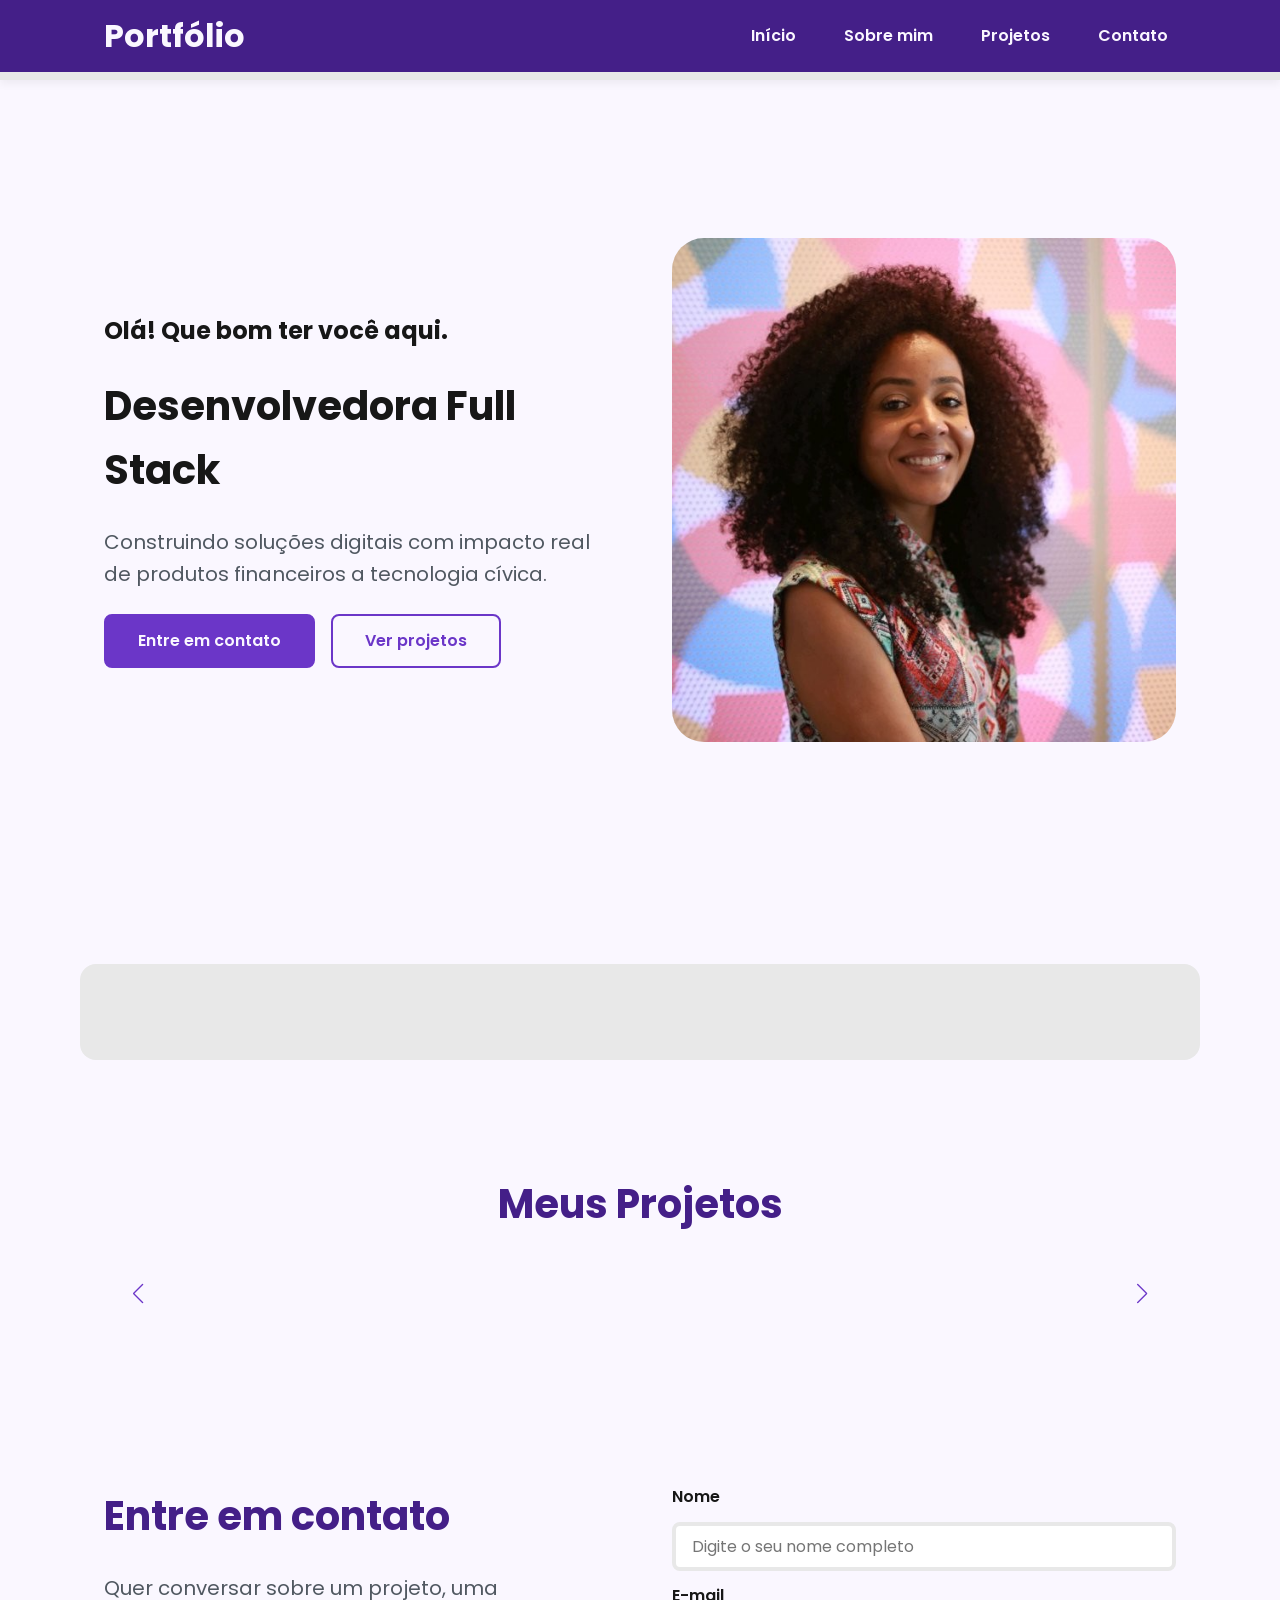
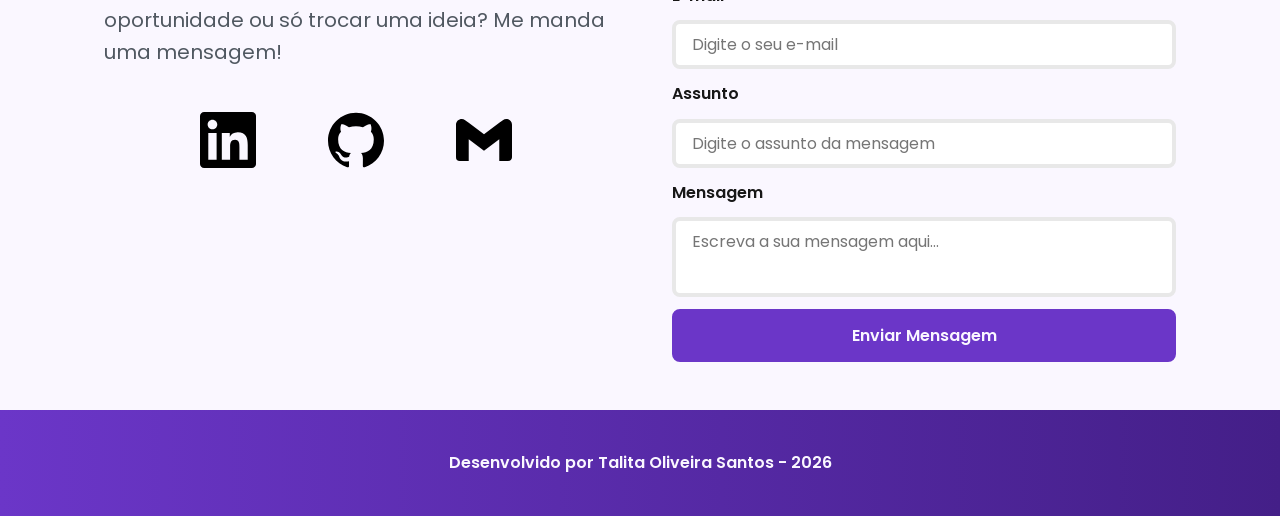
<file: index.html>
<!DOCTYPE html>
<html lang="pt-br">

<head>

  <!-- Fontes do Google -->
  <link rel="preconnect" href="https://fonts.googleapis.com">
  <link rel="preconnect" href="https://fonts.gstatic.com" crossorigin>

  <!-- Fonte do Google - Poppins -->
  <link href="https://fonts.googleapis.com/css2?family=Poppins&display=swap" rel="stylesheet">

  <meta charset="UTF-8">
  <meta name="viewport" content="width=device-width, initial-scale=1.0">
  <meta name="author" content="Talita Oliveira Santos">
  <meta name="description"
    content="Portfólio de Talita Oliveira Santos, Desenvolvedora Full Stack Java com experiência em aplicações web, mobile e backend. Conheça meus projetos e entre em contato.">
  <meta name="robots" content="index, follow">

  <link rel="icon" type="image/png" href="./assets/img/favicon.png">

  <!-- SWIPER CSS -->
  <link rel="stylesheet" href="https://cdn.jsdelivr.net/npm/swiper@11/swiper-bundle.min.css">

  <!-- Link para a Folha de Estilo da Página - CSS -->
  <link rel="stylesheet" href="./assets/css/style.css">

  <title>Talita Santos | Desenvolvedora Full Stack Java</title>

</head>

<body>

  <!-- Cabeçalho da Página (header) -->
  <header>
    <div class="menu-content">

      <!-- TÍTULO -->
      <a href="index.html" id="titulo">Portfólio</a>

      <!-- MENU -->
      <nav>
        <ul class="menu-list">
          <li><a href="#hero">Início</a></li>
          <li><a href="#about">Sobre mim</a></li>
          <li><a href="#projects">Projetos</a></li>
          <li><a href="#contact">Contato</a></li>
        </ul>
      </nav>

    </div>
  </header>

  <!-- Seção Principal da Página (main) -->
  <main>

    <!-- Seção Hero -->
    <section id="hero" class="section-container hero-container">

      <article class="hero-content">
        <span>Olá! Que bom ter você aqui.</span>
        <h1>Desenvolvedora Full Stack</h1>
        <p>Construindo soluções digitais com impacto real de produtos financeiros a tecnologia cívica.</p>

        <div class="buttons-container">
          <a href="#contact" class="botao">Entre em contato</a>
          <a href="#projects" class="botao-outline">Ver projetos</a>
        </div>
      </article>

      <figure class="hero-image">
        <img src="./assets/img/talita-santos.jpg"
          alt="Ilustração de Talita Oliveira Santos, Desenvolvedora Full Stack Java" class="float-animation">
      </figure>

    </section>

    <!-- Seção About -->
    <section id="about" class="section-container about-container">

    </section>

    <!-- Seção Projects -->
    <section id="projects" class="section-container projects-container">

      <h2>Meus Projetos</h2>

      <div class="swiper projects-swiper">
        <div class="swiper-wrapper">

        </div>

        <!-- Botões de navegação -->
        <div class="swiper-button-next"></div>
        <div class="swiper-button-prev"></div>

        <!-- Paginação -->
        <div class="swiper-pagination"></div>
      </div>

    </section>

    <!-- Seção Contact -->
    <section id="contact" class="section-container contact-container">

      <!-- REDES SOCIAIS -->
      <article class="contact-info">
        <h2>Entre em contato</h2>
        <p>Quer conversar sobre um projeto, uma oportunidade ou só trocar uma ideia? Me manda uma mensagem!</p>

        <div class="social-container">
          <a href="https://www.linkedin.com/in/talitasantosdev/" target="_blank" rel="noopener noreferrer"
            class="social-icon" aria-label="LinkedIn de Talita Santos">
            <img src="./assets/icons/social/linkedin.svg" alt="Link para o LinkedIn">
          </a>
          <a href="https://github.com/talitatech" target="_blank" rel="noopener noreferrer" class="social-icon"
            aria-label="GitHub de Talita Santos">
            <img src="./assets/icons/social/github.svg" alt="Link para o GitHub">
          </a>
          <a href="mailto:talita.santos.tech@gmail.com" class="social-icon" aria-label="E-mail de Talita Santos">
            <img src="./assets/icons/social/email.svg" alt="Link para o E-mail">
          </a>
        </div>
      </article>

      <!-- FORMULÁRIO -->
      <form id="formulario" action="https://formsubmit.co/11b68e0387b1bf816276bdb5819b3480" method="POST">

        <input type="hidden" name="_next" value="https://talitatech.github.io/portifolio-gen/success.html">
        <input type="hidden" name="_captcha" value="false">

        <label for="nome">Nome</label>
        <input id="nome" name="name" type="text" placeholder="Digite o seu nome completo">
        <span id="erro-nome"></span>

        <label for="email">E-mail</label>
        <input id="email" name="email" type="text" placeholder="Digite o seu e-mail">
        <span id="erro-email"></span>

        <label for="assunto">Assunto</label>
        <input id="assunto" name="subject" type="text" placeholder="Digite o assunto da mensagem">
        <span id="erro-assunto"></span>

        <label for="mensagem">Mensagem</label>
        <textarea id="mensagem" name="message" placeholder="Escreva a sua mensagem aqui..."></textarea>
        <span id="erro-mensagem"></span>

        <button class="botao" type="submit">Enviar Mensagem</button>

      </form>

    </section>

  </main>

  <!-- Rodapé da Página (footer) -->
  <footer>
    Desenvolvido por Talita Oliveira Santos - 2026
  </footer>

  <!-- SWIPER JS -->
  <script src="https://cdn.jsdelivr.net/npm/swiper@11/swiper-bundle.min.js"></script>

  <!-- Script JavaScript -->
  <script src="./assets/js/script.js"></script>

</body>

</html>
</file>
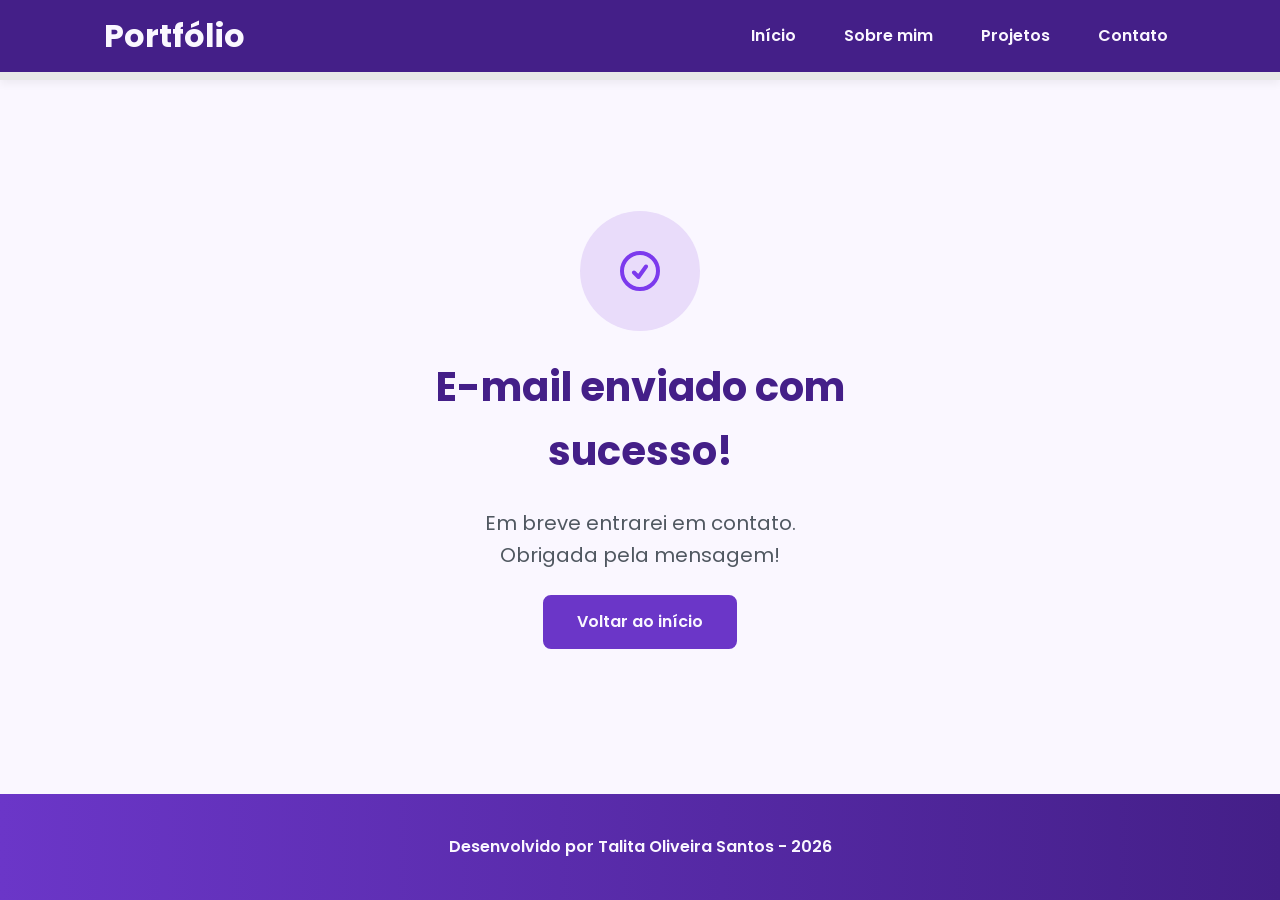
<file: success.html>
<!DOCTYPE html>
<html lang="pt-br">

<head>

    <!-- Fontes do Google -->
    <link rel="preconnect" href="https://fonts.googleapis.com">
    <link rel="preconnect" href="https://fonts.gstatic.com" crossorigin>

    <!-- Fonte do Google - Poppins -->
    <link href="https://fonts.googleapis.com/css2?family=Poppins&display=swap" rel="stylesheet">

    <meta charset="UTF-8">
    <meta name="viewport" content="width=device-width, initial-scale=1.0">
    <meta name="author" content="Talita Oliveira Santos">
    <meta
        name="description"
        content="Mensagem enviada com sucesso para Talita Santos. Entrarei em contato em breve!"
    >
    <meta name="robots" content="index, follow">

    <link rel="icon" type="image/png" href="./assets/img/favicon.png">

    <!-- Link para a Folha de Estilo da Página - CSS -->
    <link rel="stylesheet" href="./assets/css/style.css">

    <title>Mensagem enviada! | Talita Santos</title>

</head>

<body>

    <!-- Cabeçalho da Página (header) -->
    <header>
        <div class="menu-content">
            <a href="index.html" id="titulo">Portfólio</a>

            <nav>
                <ul class="menu-list">
                    <li><a href="index.html#hero">Início</a></li>
                    <li><a href="index.html#about">Sobre mim</a></li>
                    <li><a href="index.html#projects">Projetos</a></li>
                    <li><a href="index.html#contact">Contato</a></li>
                </ul>
            </nav>
        </div>
    </header>

    <!-- Seção Principal da Página (main) -->
    <main>

        <section class="success-container">
            <article class="success-content">

                <div class="success-icon">
                    <svg width="48" height="48" viewBox="0 0 24 24" fill="none" xmlns="http://www.w3.org/2000/svg">
                        <path d="M9 12.75L11.25 15L15 9.75M21 12C21 16.9706 16.9706 21 12 21C7.02944 21 3 16.9706 3 12C3 7.02944 7.02944 3 12 3C16.9706 3 21 7.02944 21 12Z"
                            stroke="#7c3aed"
                            stroke-width="2"
                            stroke-linecap="round"
                            stroke-linejoin="round"/>
                    </svg>
                </div>

                <h1>E-mail enviado com sucesso!</h1>
                <h2>Em breve entrarei em contato.<br>Obrigada pela mensagem!</h2>

                <a class="botao" href="index.html">Voltar ao início</a>

            </article>
        </section>

    </main>

    <!-- Rodapé da Página (footer) -->
    <footer>
        Desenvolvido por Talita Oliveira Santos - 2026
    </footer>

</body>

</html>
</file>
<file: assets/css/style.css>
/* ========================================
   RESET DO NAVEGADOR
======================================== */
* {
    margin: 0;
    padding: 0;
    box-sizing: border-box;
    font-family: 'Poppins', sans-serif;
    font-weight: 400;
    text-decoration: none;
    outline: none;
}

/* ========================================
   VARIÁVEIS
======================================== */
:root {
    /* Paleta de Cores - Purple */
    --purple-50: #f4eaff;
    --purple-100: #e9dcfa;
    --purple-200: #cdb3f0;
    --purple-300: #b186e5;
    --purple-400: #9460db;
    --purple-500: #6b36c8;
    --purple-600: #5b2ca0;
    --purple-700: #4c2177;
    --purple-800: #441f88;
    --purple-900: #2a0e4d;
    --purple-950: #1a0730;

    /* Cores Neutras */
    --gray-200: #e8e8e8;
    --gray-400: #505861;
    --black: #171717;
    --white: #FAF7FF;

    /* Cores de Estado */
    --error: #e63946;

    /* Sombras */
    --shadow-sm: 0 0.25rem 0.5rem rgba(0, 0, 0, 0.05);
    --shadow-md: 0 0.25rem 0.75rem rgba(107, 54, 200, 0.3);
    --shadow-lg: 0 0.5rem 1.5rem rgba(107, 54, 200, 0.2);

    /* Espaçamentos */
    --spacing-xs: 0.5rem;
    --spacing-sm: 1rem;
    --spacing-md: 1.5rem;
    --spacing-lg: 2rem;
    --spacing-xl: 3rem;
    --spacing-2xl: 4rem;

    /* Tamanhos de Fonte */
    --text-sm: 0.75rem;
    --text-base: 1rem;
    --text-lg: 1.25rem;
    --text-xl: 1.5rem;
    --text-2xl: 2rem;
    --text-3xl: 2.5rem;

    /* Border Radius */
    --radius-sm: 0.25rem;
    --radius-md: 0.5rem;
    --radius-lg: 1rem;
    --radius-xl: 2rem;
    --radius-full: 50%;

    /* Animação Padrão */
    --transition-default: all 0.3s ease;
}

/* ========================================
   CONFIGURAÇÕES BÁSICAS
======================================== */
html {
    scroll-behavior: smooth;
}

body {
    display: flex;
    flex-direction: column;
    min-height: 100vh;
    background-color: var(--white);
    line-height: 1.6;
    color: var(--black);
}

main {
    flex: 1;
}

/* ========================================
   SEÇÕES - BASE COMUM
======================================== */
.section-container {
    max-width: 70rem;
    margin: 0 auto;
    padding: var(--spacing-xl) var(--spacing-md);
    scroll-margin-top: 6rem;
}

/* ========================================
   BOTÕES
======================================== */

/* Container para botões*/
.buttons-container {
    display: flex;
    gap: var(--spacing-sm);
}

/* Base comum para todos os botões*/
.botao,
.botao-outline {
    display: inline-block;
    padding: 0.75rem 2rem;
    border: 0.15rem solid transparent;
    border-radius: var(--radius-md);
    font-size: var(--text-base);
    font-weight: 600;
    text-align: center;
    cursor: pointer;
    transition: var(--transition-default);
}

/* Botão preenchido (primário) */
.botao {
    border-color: var(--purple-500);
    background-color: var(--purple-500);
    color: var(--white);
}

.botao:hover {
    border-color: var(--purple-800);
    background-color: var(--purple-800);
    box-shadow: var(--shadow-md);
    transform: translateY(-0.25rem);
}

/* Botão outline (secundário) */
.botao-outline {
    border-color: var(--purple-500);
    background-color: transparent;
    color: var(--purple-500);
}

.botao-outline:hover {
    border-color: var(--purple-500);
    background-color: var(--purple-500);
    color: var(--white);
    transform: translateY(-0.25rem);
}

/* Modificador para botões pequenos (usado em projetos) */
.botao.botao-sm,
.botao-outline.botao-sm {
    min-width: 6rem;
    padding: 0.25rem var(--spacing-sm);
    border-width: 0.125rem;
    border-radius: 0.25rem;
    font-size: var(--text-sm);
}

/* ========================================
   SEÇÃO HEADER - CABEÇALHO E MENU
======================================== */
header {
    position: sticky;
    top: 0;
    z-index: 1000;
    width: 100%;
    height: 5rem;
    border-bottom: var(--spacing-xs) solid var(--gray-200);
    background-color: var(--purple-800);
    box-shadow: var(--shadow-sm);
}

header a {
    font-weight: 600;
    color: var(--white);
    transition: color 0.3s ease;
}

header a:hover {
    color: var(--purple-100);
}

#titulo {
    font-size: var(--text-2xl);
    font-weight: 700;
}

.menu-content {
    display: flex;
    justify-content: space-between;
    align-items: center;
    max-width: 70rem;
    height: 100%;
    margin: 0 auto;
    padding: 0 var(--spacing-md);
}

.menu-list {
    display: flex;
    gap: var(--spacing-lg);
    list-style: none;
}

.menu-list a {
    padding: var(--spacing-xs);
}

/* ========================================
   SEÇÃO HERO
======================================== */
.hero-container {
    display: flex;
    align-items: center;
    gap: var(--spacing-2xl);
    min-height: calc(100vh - 5rem);
}

.hero-content {
    display: flex;
    flex: 1;
    flex-direction: column;
    gap: var(--spacing-md);
}

.hero-content span {
    font-size: var(--text-xl);
    font-weight: 700;
}

.hero-content h1 {
    font-size: var(--text-3xl);
    font-weight: 700;
}

.hero-content p,
.about-content p,
.contact-info p {
    font-size: var(--text-lg);
    color: var(--gray-400);
}

.hero-image {
    display: flex;
    flex: 1;
    justify-content: center;
}

.hero-image img {
    width: 100%;
    max-width: 100%;
    border-radius: var(--radius-xl);
}

/* Animação flutuante */
@keyframes float {
    0%,
    100% {
        transform: translateY(0);
    }
    50% {
        transform: translateY(-1.25rem);
    }
}

.float-animation {
    animation: float 3s ease-in-out infinite;
}

/* ========================================
   SEÇÃO ABOUT
======================================== */
.about-container {
    display: flex;
    align-items: center;
    gap: var(--spacing-2xl);
    margin: var(--spacing-2xl) auto;
    border-radius: var(--radius-lg);
    background-color: var(--gray-200);
}

.about-image {
    flex: 0 0 17.5rem;
}

.about-image img {
    width: 100%;
    border: 0.35rem solid var(--purple-500);
    border-radius: var(--radius-full);
    box-shadow: var(--shadow-lg);
}

.about-content h2,
.projects-container h2,
.contact-info h2 {
    margin-bottom: var(--spacing-md);
    font-size: var(--text-3xl);
    font-weight: 700;
    color: var(--purple-800);
}

.about-content p {
    margin-bottom: var(--spacing-sm);
    text-align: justify;
}

.about-buttons-data {
    display: flex;
    justify-content: space-between;
    align-items: center;
    gap: var(--spacing-lg);
    margin-top: var(--spacing-lg);
}

.about-buttons-data .botao {
    margin-right: auto;
}

.data-container {
    display: flex;
    gap: var(--spacing-lg);
    margin-top: 0;
}

.data-item {
    display: flex;
    flex-direction: column;
    align-items: center;
}

.data-number {
    font-size: var(--text-xl);
    font-weight: 700;
    text-align: center;
    color: var(--purple-500);
}

.data-label {
    font-size: var(--text-base);
    text-align: center;
    color: var(--gray-400);
}

/* ========================================
   SEÇÃO PROJECTS
======================================== */
.projects-container {
    scroll-margin-top: 3rem;
    margin: var(--spacing-2xl) auto;
    text-align: center;
}

.projects-swiper {
    position: relative;
    width: 100%;
    padding: var(--spacing-sm) var(--spacing-xl) var(--spacing-xl);
    overflow: hidden;
}

/* Card de projetos */
.project-card {
    display: flex;
    flex-direction: column;
    width: 100%;
    height: 100%;
    border: 0.15rem solid var(--gray-200);
    border-radius: var(--radius-lg);
    background-color: var(--white);
    box-shadow: var(--shadow-sm);
    overflow: hidden;
    transition: var(--transition-default);
}

.project-card:hover {
    box-shadow: var(--shadow-lg);
}

.project-image {
    display: flex;
    align-items: center;
    justify-content: center;
    width: 100%;
    height: 10rem;
    background: linear-gradient(135deg, var(--purple-50) 0%, var(--purple-100) 100%);
    flex-shrink: 0;
}

.project-image img {
    max-width: 5rem;
    max-height: 5rem;
    width: auto;
    height: auto;
    object-fit: contain;
}

.project-content {
    display: flex;
    flex: 1;
    flex-direction: column;
    padding: var(--spacing-md);
    text-align: left;
}

.project-content h3 {
    margin-bottom: 0.75rem;
    font-size: var(--text-lg);
    font-weight: 700;
}

.project-content p {
    flex: 1;
    margin-bottom: var(--spacing-sm);
    font-size: var(--text-base);
    color: var(--gray-400);
}

/* Tags de Tecnologias */
.project-tags {
    display: flex;
    flex-wrap: wrap;
    gap: var(--spacing-xs);
}

.tag {
    padding: 0.375rem 0.75rem;
    border-radius: var(--radius-sm);
    background-color: var(--purple-100);
    font-size: var(--text-sm);
    font-weight: 600;
    color: var(--purple-800);
}

/* Container - Botões do Card */
.project-buttons {
    display: flex;
    justify-content: center;
    align-items: center;
    gap: 0.75rem;
    margin-top: var(--spacing-sm);
}

/* ========================================
   SEÇÃO PROJECTS - CARROSSEL (SWIPER)
======================================== */
.swiper-wrapper {
    align-items: stretch;
}

.swiper-slide {
    display: flex;
    height: auto;
}

/* Botões do Swiper (navegação) */
.swiper-button-next,
.swiper-button-prev {
    width: 3rem;
    height: 3rem;
}

.swiper-button-next:after,
.swiper-button-prev:after {
    font-size: var(--text-lg);
    color: var(--purple-500);
}

.swiper-button-next:hover:after,
.swiper-button-prev:hover:after {
    color: var(--purple-800);
}

/* Indicadores de paginação */
.swiper-pagination-bullet {
    width: 0.75rem;
    height: 0.75rem;
    background-color: var(--gray-200);
    opacity: 1;
}

.swiper-pagination-bullet-active {
    width: var(--spacing-lg);
    border-radius: var(--radius-sm);
    background-color: var(--purple-500);
}

/* ========================================
   SEÇÃO CONTACT
======================================== */
.contact-container {
    display: grid;
    grid-template-columns: 1fr 1fr;
    gap: var(--spacing-2xl);
}

/* Redes Sociais */
.contact-info h2 {
    margin-bottom: var(--spacing-md);
}

.contact-info p {
    margin-bottom: var(--spacing-lg);
}

.social-container {
    display: flex;
    justify-content: center;
    gap: var(--spacing-xl);
}

.social-icon {
    width: 5rem;
    height: 5rem;
    padding: 0.75rem;
    border-radius: var(--radius-md);
    transition: var(--transition-default);
}

.social-icon img {
    width: 100%;
    filter: brightness(0) saturate(100%);
    transition: filter 0.3s ease;
}

.social-icon:hover img {
    filter: brightness(0)
            saturate(100%)
            invert(42%)
            sepia(93%)
            saturate(1352%)
            hue-rotate(243deg)
            brightness(79%)
            contrast(91%);
}

/* Formulário */
form {
    display: flex;
    flex-direction: column;
    gap: 0.75rem;
}

form label {
    font-size: var(--text-base);
    font-weight: 600;
}

form input,
form textarea {
    width: 100%;
    padding: 0.5rem var(--spacing-sm);
    border: 0.25rem solid var(--gray-200);
    border-radius: var(--radius-md);
    font-family: inherit;
    font-size: var(--text-base);
    transition: border-color 0.3s ease;
}

form input:focus,
form textarea:focus {
    border-color: var(--purple-500);
    outline: none;
}

form textarea {
    min-height: 5rem;
    resize: none;
}

form span {
    margin-top: -0.75rem;
    font-size: var(--text-sm);
    color: var(--error);
}

/* ========================================
   SEÇÃO FOOTER - RODAPÉ
======================================== */
footer {
    padding: 2.5rem;
    background: linear-gradient(to right, var(--purple-500), var(--purple-800));
    font-weight: 600;
    text-align: center;
    color: var(--white);
}

/* ========================================
   PÁGINA SUCCESS
======================================== */
.success-container {
    display: flex;
    flex-direction: column;
    justify-content: center;
    align-items: center;
    width: 100%;
    min-height: calc(100vh - 12.5rem);
    padding: var(--spacing-xl) var(--spacing-md);
}

.success-content {
    display: flex;
    flex-direction: column;
    align-items: center;
    gap: var(--spacing-md);
    max-width: 37.5rem;
    text-align: center;
}

.success-content h1 {
    font-size: var(--text-3xl);
    font-weight: 700;
    color: var(--purple-800);
}

.success-content h2 {
    font-size: var(--text-lg);
    color: var(--gray-400);
}

.success-icon {
    display: flex;
    align-items: center;
    justify-content: center;
    width: 7.5rem;
    height: 7.5rem;
    border-radius: var(--radius-full);
    background-color: var(--purple-100);
}

.success-icon svg {
    width: 48px;
    height: 48px;
}

/* ========================================
   RESPONSIVIDADE - TABLETS (até 1024px)
======================================== */

@media screen and (max-width: 1024px) {

    /* Layout */
    .section-container {
        padding: var(--spacing-lg) var(--spacing-md);
    }

    /* Tipografia */
    .section-container h1 {
        font-size: var(--text-3xl);
    }

    .section-container h2 {
        font-size: var(--text-2xl);
    }

    .section-container p  {
        font-size: var(--text-base);
    }

    .section-container span {
        font-size: var(--text-lg);
    }

    .success-content h1 {
        font-size: var(--text-3xl);
    }

    .success-content h2 {
        font-size: var(--text-lg);
    }

    /* Header */
    #titulo {
        font-size: var(--text-xl);
    }

    /* Header - Oculta menu em telas pequenas */
    @media (max-width: 768px) {
        .menu-list {
            display: none;
        }
    }

    /* Hero */
    .hero-container {
        flex-direction: column-reverse;
        gap: var(--spacing-lg);
        min-height: 60vh;
        text-align: center;
    }

    .hero-content,
    .hero-image {
        width: 90%;
    }

    .hero-image img {
        object-fit: cover;
    }

    .buttons-container {
        justify-content: center;
        width: 100%;
    }

    .hero-container .botao,
    .hero-container .botao-outline {
        padding: 0.75rem 1.5rem;
        font-size: var(--text-base);
        white-space: nowrap;
    }

    /* About */
    .about-container {
        flex-direction: column;
        gap: var(--spacing-md);
        margin: var(--spacing-lg);
        padding: var(--spacing-lg);
    }

    .about-image {
        flex: 0 0 auto;
        width: 100%;
        display: flex;
        justify-content: center;
    }

    .about-image img {
        max-width: 16rem;
        width: 100%;
    }

    .about-content {
        width: 100%;
    }

    .about-buttons-data {
        flex-direction: column;
        gap: var(--spacing-md);
        align-items: stretch;
    }

    .about-buttons-data .botao {
        margin-right: 0;
    }

    .data-container {
        justify-content: center;
        width: 100%;
    }

    /* Projects */
    .projects-container {
        margin: var(--spacing-lg) auto 0;
    }

    .projects-swiper {
        margin: 0;
        padding: var(--spacing-sm) var(--spacing-lg) 2.5rem;
    }

    .project-card {
        width: 100%;
        height: 30rem;
        min-height: 30rem;
        max-height: 30rem;
        max-width: 100%;
    }

    .project-content {
        display: flex;
        flex-direction: column;
        justify-content: space-between;
        height: 100%;
    }

    .project-content p {
        flex: 1;
        overflow: hidden;
    }

    .project-tags {
        min-height: 2.5rem;
        align-items: flex-start;
    }

    .swiper-wrapper {
        align-items: stretch;
    }

    .swiper-slide {
        display: flex;
        justify-content: center;
        align-items: stretch;
        height: auto;
    }

    .swiper-button-next,
    .swiper-button-prev {
        display: none;
    }

    /* Contact */
    .contact-container {
        grid-template-columns: 1fr;
        gap: var(--spacing-lg);
        width: 90%;
        margin: 0 auto;
    }

    /* Success Page */
    .success-container {
        padding: var(--spacing-xl) var(--spacing-md);
        min-height: calc(100vh - 10rem);
    }

    .success-content {
        gap: var(--spacing-lg);
        max-width: 35rem;
    }

    .success-icon {
        width: 6rem;
        height: 6rem;
    }

    .success-icon svg {
        width: 40px;
        height: 40px;
    }
}

/* ========================================
   RESPONSIVIDADE - MOBILE (até 480px)
======================================== */

@media screen and (max-width: 480px) {

    /* Layout */
    .section-container {
        padding: var(--spacing-md) var(--spacing-sm);
    }

    /* Tipografia Mobile */
    .section-container h1 {
        font-size: var(--text-xl);
    }

    .section-container h2 {
        font-size: var(--text-xl);
    }

    .section-container p {
        font-size: var(--text-base);
    }

    .section-container span {
        font-size: var(--text-lg);
    }

    .success-content h1 {
        font-size: var(--text-xl);
    }

    .success-content h2 {
        font-size: var(--text-base);
    }

    /* Header */
    #titulo {
        font-size: var(--text-xl);
    }

    .menu-list {
        display: none;
    }

    /* Hero */
    .hero-container {
        gap: var(--spacing-sm);
    }

    .hero-content {
        gap: var(--spacing-xs);
        width: 100%;
    }

    .buttons-container {
        flex-direction: column;
        gap: 0.75rem;
        width: 100%;
    }

    .buttons-container .botao,
    .buttons-container .botao-outline {
        width: 100%;
    }

    .hero-container .botao,
    .hero-container .botao-outline {
        padding: 0.75rem 1rem;
        font-size: var(--text-base);
        white-space: nowrap;
    }

    .hero-image {
        width: 100%;
    }

    .hero-image img {
        max-width: 20rem;
    }

    /* About */
    .about-container {
        margin: var(--spacing-lg) 0.5rem;
        padding: var(--spacing-md);
    }

    .about-image img {
        max-width: 14rem;
    }

    .about-buttons-data .botao,
    .about-buttons-data .botao-outline {
        width: 100%;
        padding: 0.75rem var(--spacing-lg);
        font-size: var(--text-base);
        text-align: center;
    }

    .data-number {
        font-size: var(--text-lg);
    }

    .data-label {
        font-size: var(--text-sm);
    }

    /* Projects */
    .projects-container {
        margin: var(--spacing-lg) auto 0;
    }

    .projects-swiper {
        position: relative;
        margin: 0;
        padding: var(--spacing-sm) 0 2rem 0;
        overflow: visible;
    }

    .project-card {
        width: 100%;
        height: 20rem;
        max-width: 20rem;
    }

    .project-image {
        height: 10rem;
    }

    .project-content {
        padding: var(--spacing-md);
    }

    .project-content h3 {
        font-size: var(--text-lg);
    }

    .project-content p {
        font-size: var(--text-base);
    }

    /* Contact */
    .contact-container {
        width: 100%;
    }

    .contact-info p {
        margin-bottom: var(--spacing-md);
    }

    .social-container {
        flex-wrap: wrap;
        gap: var(--spacing-lg);
        margin-bottom: var(--spacing-xs);
    }

    .social-icon {
        width: 4rem;
        height: 4rem;
    }

    /* Formulário */
    form {
        gap: var(--spacing-sm);
    }

    form label {
        font-size: var(--text-base);
    }

    form input,
    form textarea {
        padding: 0.75rem;
        font-size: var(--text-base);
    }

    form button {
        padding: 0.75rem var(--spacing-md);
        font-size: var(--text-base);
    }

    /* Footer */
    footer {
        padding: var(--spacing-md) var(--spacing-sm);
        font-size: var(--text-sm);
    }

    /* Success Page */
    .success-container {
        padding: var(--spacing-lg) var(--spacing-sm);
        min-height: calc(100vh - 8rem);
    }

    .success-content {
        gap: var(--spacing-md);
        max-width: 100%;
        padding: 0 var(--spacing-sm);
    }

    .success-icon {
        width: 5rem;
        height: 5rem;
    }

    .success-icon svg {
        width: 32px;
        height: 32px;
    }

    .success-content .botao {
        width: 100%;
        max-width: 20rem;
        padding: 0.75rem var(--spacing-lg);
    }
}
</file>
